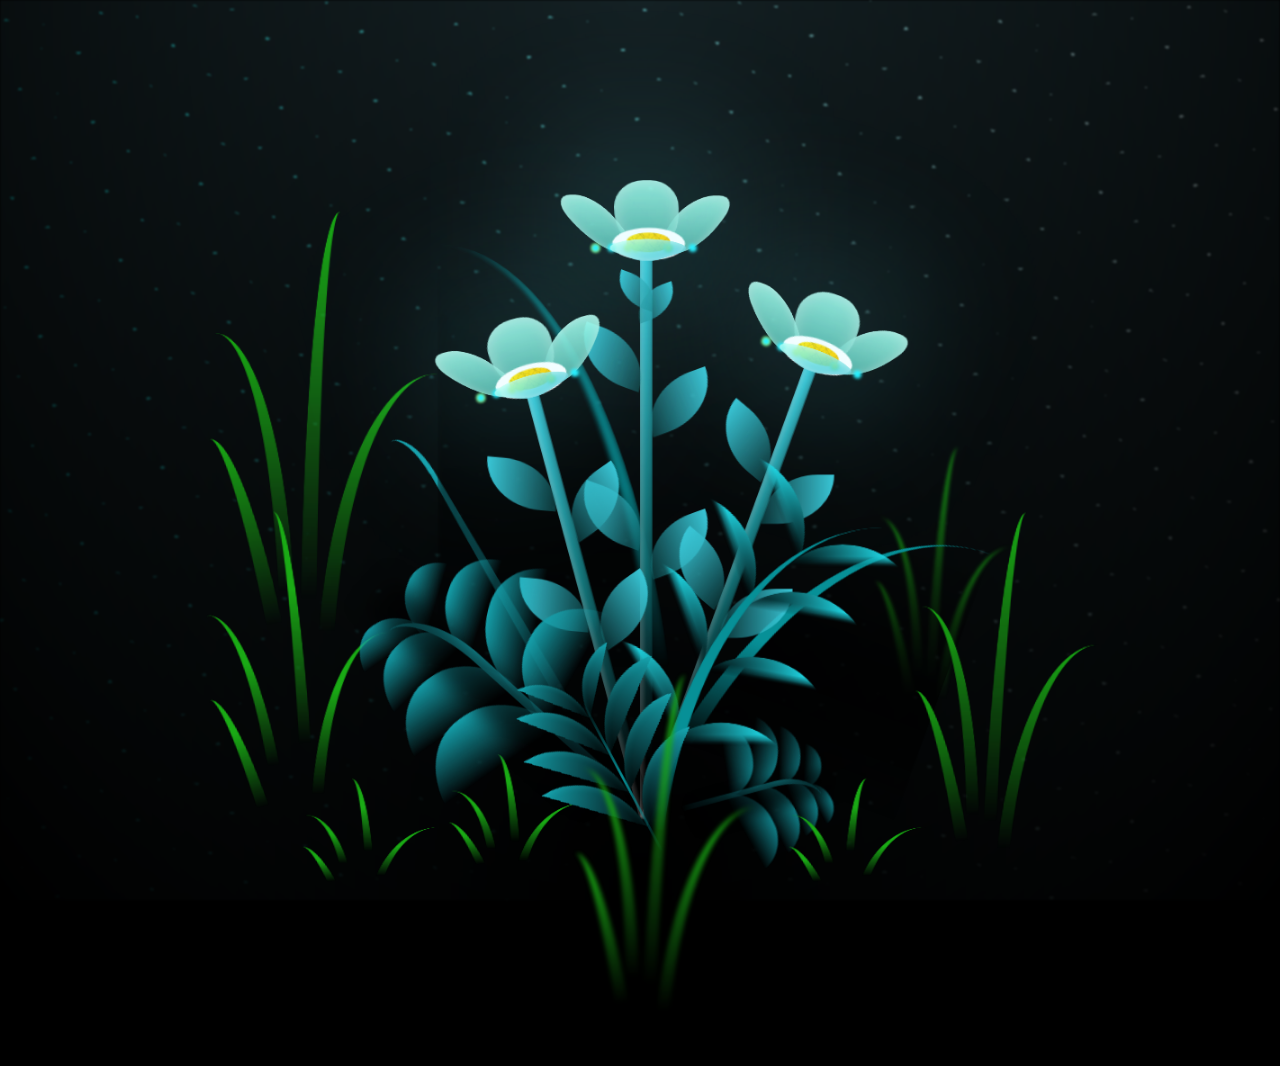
<file: flower.html>
<!DOCTYPE html>
<html lang="en">
  <head>
    <meta charset="UTF-8" />
    <meta http-equiv="X-UA-Compatible" content="IE=edge" />
    <meta name="viewport" content="width=device-width, initial-scale=1.0" />
    <link rel="stylesheet" href="css/main.css" />
    <link rel="icon" href="img/flowers.png" type="image/x-icon" />
    <title>Happy Birthday Blue!</title>
  </head>
  <body class="container">
    <!-- Pembuat code: https://codepen.io/mdusmanansari/pen/BamepLe -->
    <div class="night"></div>
    <div class="flowers">
      <div class="flower flower--1">
        <div class="flower__leafs flower__leafs--1">
          <div class="flower__leaf flower__leaf--1"></div>
          <div class="flower__leaf flower__leaf--2"></div>
          <div class="flower__leaf flower__leaf--3"></div>
          <div class="flower__leaf flower__leaf--4"></div>
          <div class="flower__white-circle"></div>

          <div class="flower__light flower__light--1"></div>
          <div class="flower__light flower__light--2"></div>
          <div class="flower__light flower__light--3"></div>
          <div class="flower__light flower__light--4"></div>
          <div class="flower__light flower__light--5"></div>
          <div class="flower__light flower__light--6"></div>
          <div class="flower__light flower__light--7"></div>
          <div class="flower__light flower__light--8"></div>
        </div>
        <div class="flower__line">
          <div class="flower__line__leaf flower__line__leaf--1"></div>
          <div class="flower__line__leaf flower__line__leaf--2"></div>
          <div class="flower__line__leaf flower__line__leaf--3"></div>
          <div class="flower__line__leaf flower__line__leaf--4"></div>
          <div class="flower__line__leaf flower__line__leaf--5"></div>
          <div class="flower__line__leaf flower__line__leaf--6"></div>
        </div>
      </div>

      <div class="flower flower--2">
        <div class="flower__leafs flower__leafs--2">
          <div class="flower__leaf flower__leaf--1"></div>
          <div class="flower__leaf flower__leaf--2"></div>
          <div class="flower__leaf flower__leaf--3"></div>
          <div class="flower__leaf flower__leaf--4"></div>
          <div class="flower__white-circle"></div>

          <div class="flower__light flower__light--1"></div>
          <div class="flower__light flower__light--2"></div>
          <div class="flower__light flower__light--3"></div>
          <div class="flower__light flower__light--4"></div>
          <div class="flower__light flower__light--5"></div>
          <div class="flower__light flower__light--6"></div>
          <div class="flower__light flower__light--7"></div>
          <div class="flower__light flower__light--8"></div>
        </div>
        <div class="flower__line">
          <div class="flower__line__leaf flower__line__leaf--1"></div>
          <div class="flower__line__leaf flower__line__leaf--2"></div>
          <div class="flower__line__leaf flower__line__leaf--3"></div>
          <div class="flower__line__leaf flower__line__leaf--4"></div>
        </div>
      </div>

      <div class="flower flower--3">
        <div class="flower__leafs flower__leafs--3">
          <div class="flower__leaf flower__leaf--1"></div>
          <div class="flower__leaf flower__leaf--2"></div>
          <div class="flower__leaf flower__leaf--3"></div>
          <div class="flower__leaf flower__leaf--4"></div>
          <div class="flower__white-circle"></div>

          <div class="flower__light flower__light--1"></div>
          <div class="flower__light flower__light--2"></div>
          <div class="flower__light flower__light--3"></div>
          <div class="flower__light flower__light--4"></div>
          <div class="flower__light flower__light--5"></div>
          <div class="flower__light flower__light--6"></div>
          <div class="flower__light flower__light--7"></div>
          <div class="flower__light flower__light--8"></div>
        </div>
        <div class="flower__line">
          <div class="flower__line__leaf flower__line__leaf--1"></div>
          <div class="flower__line__leaf flower__line__leaf--2"></div>
          <div class="flower__line__leaf flower__line__leaf--3"></div>
          <div class="flower__line__leaf flower__line__leaf--4"></div>
        </div>
      </div>

      <div class="grow-ans" style="--d: 1.2s">
        <div class="flower__g-long">
          <div class="flower__g-long__top"></div>
          <div class="flower__g-long__bottom"></div>
        </div>
      </div>

      <div class="growing-grass">
        <div class="flower__grass flower__grass--1">
          <div class="flower__grass--top"></div>
          <div class="flower__grass--bottom"></div>
          <div class="flower__grass__leaf flower__grass__leaf--1"></div>
          <div class="flower__grass__leaf flower__grass__leaf--2"></div>
          <div class="flower__grass__leaf flower__grass__leaf--3"></div>
          <div class="flower__grass__leaf flower__grass__leaf--4"></div>
          <div class="flower__grass__leaf flower__grass__leaf--5"></div>
          <div class="flower__grass__leaf flower__grass__leaf--6"></div>
          <div class="flower__grass__leaf flower__grass__leaf--7"></div>
          <div class="flower__grass__leaf flower__grass__leaf--8"></div>
          <div class="flower__grass__overlay"></div>
        </div>
      </div>

      <div class="growing-grass">
        <div class="flower__grass flower__grass--2">
          <div class="flower__grass--top"></div>
          <div class="flower__grass--bottom"></div>
          <div class="flower__grass__leaf flower__grass__leaf--1"></div>
          <div class="flower__grass__leaf flower__grass__leaf--2"></div>
          <div class="flower__grass__leaf flower__grass__leaf--3"></div>
          <div class="flower__grass__leaf flower__grass__leaf--4"></div>
          <div class="flower__grass__leaf flower__grass__leaf--5"></div>
          <div class="flower__grass__leaf flower__grass__leaf--6"></div>
          <div class="flower__grass__leaf flower__grass__leaf--7"></div>
          <div class="flower__grass__leaf flower__grass__leaf--8"></div>
          <div class="flower__grass__overlay"></div>
        </div>
      </div>

      <div class="grow-ans" style="--d: 2.4s">
        <div class="flower__g-right flower__g-right--1">
          <div class="leaf"></div>
        </div>
      </div>

      <div class="grow-ans" style="--d: 2.8s">
        <div class="flower__g-right flower__g-right--2">
          <div class="leaf"></div>
        </div>
      </div>

      <div class="grow-ans" style="--d: 2.8s">
        <div class="flower__g-front">
          <div
            class="flower__g-front__leaf-wrapper flower__g-front__leaf-wrapper--1"
          >
            <div class="flower__g-front__leaf"></div>
          </div>
          <div
            class="flower__g-front__leaf-wrapper flower__g-front__leaf-wrapper--2"
          >
            <div class="flower__g-front__leaf"></div>
          </div>
          <div
            class="flower__g-front__leaf-wrapper flower__g-front__leaf-wrapper--3"
          >
            <div class="flower__g-front__leaf"></div>
          </div>
          <div
            class="flower__g-front__leaf-wrapper flower__g-front__leaf-wrapper--4"
          >
            <div class="flower__g-front__leaf"></div>
          </div>
          <div
            class="flower__g-front__leaf-wrapper flower__g-front__leaf-wrapper--5"
          >
            <div class="flower__g-front__leaf"></div>
          </div>
          <div
            class="flower__g-front__leaf-wrapper flower__g-front__leaf-wrapper--6"
          >
            <div class="flower__g-front__leaf"></div>
          </div>
          <div
            class="flower__g-front__leaf-wrapper flower__g-front__leaf-wrapper--7"
          >
            <div class="flower__g-front__leaf"></div>
          </div>
          <div
            class="flower__g-front__leaf-wrapper flower__g-front__leaf-wrapper--8"
          >
            <div class="flower__g-front__leaf"></div>
          </div>
          <div class="flower__g-front__line"></div>
        </div>
      </div>

      <div class="grow-ans" style="--d: 3.2s">
        <div class="flower__g-fr">
          <div class="leaf"></div>
          <div class="flower__g-fr__leaf flower__g-fr__leaf--1"></div>
          <div class="flower__g-fr__leaf flower__g-fr__leaf--2"></div>
          <div class="flower__g-fr__leaf flower__g-fr__leaf--3"></div>
          <div class="flower__g-fr__leaf flower__g-fr__leaf--4"></div>
          <div class="flower__g-fr__leaf flower__g-fr__leaf--5"></div>
          <div class="flower__g-fr__leaf flower__g-fr__leaf--6"></div>
          <div class="flower__g-fr__leaf flower__g-fr__leaf--7"></div>
          <div class="flower__g-fr__leaf flower__g-fr__leaf--8"></div>
        </div>
      </div>

      <div class="long-g long-g--0">
        <div class="grow-ans" style="--d: 3s">
          <div class="leaf leaf--0"></div>
        </div>
        <div class="grow-ans" style="--d: 2.2s">
          <div class="leaf leaf--1"></div>
        </div>
        <div class="grow-ans" style="--d: 3.4s">
          <div class="leaf leaf--2"></div>
        </div>
        <div class="grow-ans" style="--d: 3.6s">
          <div class="leaf leaf--3"></div>
        </div>
      </div>

      <div class="long-g long-g--1">
        <div class="grow-ans" style="--d: 3.6s">
          <div class="leaf leaf--0"></div>
        </div>
        <div class="grow-ans" style="--d: 3.8s">
          <div class="leaf leaf--1"></div>
        </div>
        <div class="grow-ans" style="--d: 4s">
          <div class="leaf leaf--2"></div>
        </div>
        <div class="grow-ans" style="--d: 4.2s">
          <div class="leaf leaf--3"></div>
        </div>
      </div>

      <div class="long-g long-g--2">
        <div class="grow-ans" style="--d: 4s">
          <div class="leaf leaf--0"></div>
        </div>
        <div class="grow-ans" style="--d: 4.2s">
          <div class="leaf leaf--1"></div>
        </div>
        <div class="grow-ans" style="--d: 4.4s">
          <div class="leaf leaf--2"></div>
        </div>
        <div class="grow-ans" style="--d: 4.6s">
          <div class="leaf leaf--3"></div>
        </div>
      </div>

      <div class="long-g long-g--3">
        <div class="grow-ans" style="--d: 4s">
          <div class="leaf leaf--0"></div>
        </div>
        <div class="grow-ans" style="--d: 4.2s">
          <div class="leaf leaf--1"></div>
        </div>
        <div class="grow-ans" style="--d: 3s">
          <div class="leaf leaf--2"></div>
        </div>
        <div class="grow-ans" style="--d: 3.6s">
          <div class="leaf leaf--3"></div>
        </div>
      </div>

      <div class="long-g long-g--4">
        <div class="grow-ans" style="--d: 4s">
          <div class="leaf leaf--0"></div>
        </div>
        <div class="grow-ans" style="--d: 4.2s">
          <div class="leaf leaf--1"></div>
        </div>
        <div class="grow-ans" style="--d: 3s">
          <div class="leaf leaf--2"></div>
        </div>
        <div class="grow-ans" style="--d: 3.6s">
          <div class="leaf leaf--3"></div>
        </div>
      </div>

      <div class="long-g long-g--5">
        <div class="grow-ans" style="--d: 4s">
          <div class="leaf leaf--0"></div>
        </div>
        <div class="grow-ans" style="--d: 4.2s">
          <div class="leaf leaf--1"></div>
        </div>
        <div class="grow-ans" style="--d: 3s">
          <div class="leaf leaf--2"></div>
        </div>
        <div class="grow-ans" style="--d: 3.6s">
          <div class="leaf leaf--3"></div>
        </div>
      </div>

      <div class="long-g long-g--6">
        <div class="grow-ans" style="--d: 4.2s">
          <div class="leaf leaf--0"></div>
        </div>
        <div class="grow-ans" style="--d: 4.4s">
          <div class="leaf leaf--1"></div>
        </div>
        <div class="grow-ans" style="--d: 4.6s">
          <div class="leaf leaf--2"></div>
        </div>
        <div class="grow-ans" style="--d: 4.8s">
          <div class="leaf leaf--3"></div>
        </div>
      </div>

      <div class="long-g long-g--7">
        <div class="grow-ans" style="--d: 3s">
          <div class="leaf leaf--0"></div>
        </div>
        <div class="grow-ans" style="--d: 3.2s">
          <div class="leaf leaf--1"></div>
        </div>
        <div class="grow-ans" style="--d: 3.5s">
          <div class="leaf leaf--2"></div>
        </div>
        <div class="grow-ans" style="--d: 3.6s">
          <div class="leaf leaf--3"></div>
        </div>
      </div>
    </div>
    <script src="main.js"></script>
  </body>
</html>
</file>
<file: css/main.css>
*,
*::after,
*::before {
  padding: 0;
  margin: 0;
  box-sizing: border-box;
}

:root {
  --dark-color: #000;
}

body {
  display: flex;
  align-items: flex-end;
  justify-content: center;
  min-height: 100vh;
  background-color: var(--dark-color);
  overflow: hidden;
  perspective: 1000px;
}

.night {
  position: fixed;
  left: 50%;
  top: 0;
  transform: translateX(-50%);
  width: 100%;
  height: 100%;
  filter: blur(0.1vmin);
  background-image: radial-gradient(
      ellipse at top,
      transparent 0%,
      var(--dark-color)
    ),
    radial-gradient(
      ellipse at bottom,
      var(--dark-color),
      rgba(145, 233, 255, 0.2)
    ),
    repeating-linear-gradient(
      220deg,
      rgb(0, 0, 0) 0px,
      rgb(0, 0, 0) 19px,
      transparent 19px,
      transparent 22px
    ),
    repeating-linear-gradient(
      189deg,
      rgb(0, 0, 0) 0px,
      rgb(0, 0, 0) 19px,
      transparent 19px,
      transparent 22px
    ),
    repeating-linear-gradient(
      148deg,
      rgb(0, 0, 0) 0px,
      rgb(0, 0, 0) 19px,
      transparent 19px,
      transparent 22px
    ),
    linear-gradient(90deg, rgb(0, 255, 250), rgb(240, 240, 240));
}

.flowers {
  position: relative;
  transform: scale(0.9);
}

.flower {
  position: absolute;
  bottom: 10vmin;
  transform-origin: bottom center;
  z-index: 10;
  --fl-speed: 0.8s;
}
.flower--1 {
  -webkit-animation: moving-flower-1 4s linear infinite;
  animation: moving-flower-1 4s linear infinite;
}
.flower--1 .flower__line {
  height: 70vmin;
  -webkit-animation-delay: 0.3s;
  animation-delay: 0.3s;
}
.flower--1 .flower__line__leaf--1 {
  -webkit-animation: blooming-leaf-right var(--fl-speed) 1.6s backwards;
  animation: blooming-leaf-right var(--fl-speed) 1.6s backwards;
}
.flower--1 .flower__line__leaf--2 {
  -webkit-animation: blooming-leaf-right var(--fl-speed) 1.4s backwards;
  animation: blooming-leaf-right var(--fl-speed) 1.4s backwards;
}
.flower--1 .flower__line__leaf--3 {
  -webkit-animation: blooming-leaf-left var(--fl-speed) 1.2s backwards;
  animation: blooming-leaf-left var(--fl-speed) 1.2s backwards;
}
.flower--1 .flower__line__leaf--4 {
  -webkit-animation: blooming-leaf-left var(--fl-speed) 1s backwards;
  animation: blooming-leaf-left var(--fl-speed) 1s backwards;
}
.flower--1 .flower__line__leaf--5 {
  -webkit-animation: blooming-leaf-right var(--fl-speed) 1.8s backwards;
  animation: blooming-leaf-right var(--fl-speed) 1.8s backwards;
}
.flower--1 .flower__line__leaf--6 {
  -webkit-animation: blooming-leaf-left var(--fl-speed) 2s backwards;
  animation: blooming-leaf-left var(--fl-speed) 2s backwards;
}
.flower--2 {
  left: 50%;
  transform: rotate(20deg);
  -webkit-animation: moving-flower-2 4s linear infinite;
  animation: moving-flower-2 4s linear infinite;
}
.flower--2 .flower__line {
  height: 60vmin;
  -webkit-animation-delay: 0.6s;
  animation-delay: 0.6s;
}
.flower--2 .flower__line__leaf--1 {
  -webkit-animation: blooming-leaf-right var(--fl-speed) 1.9s backwards;
  animation: blooming-leaf-right var(--fl-speed) 1.9s backwards;
}
.flower--2 .flower__line__leaf--2 {
  -webkit-animation: blooming-leaf-right var(--fl-speed) 1.7s backwards;
  animation: blooming-leaf-right var(--fl-speed) 1.7s backwards;
}
.flower--2 .flower__line__leaf--3 {
  -webkit-animation: blooming-leaf-left var(--fl-speed) 1.5s backwards;
  animation: blooming-leaf-left var(--fl-speed) 1.5s backwards;
}
.flower--2 .flower__line__leaf--4 {
  -webkit-animation: blooming-leaf-left var(--fl-speed) 1.3s backwards;
  animation: blooming-leaf-left var(--fl-speed) 1.3s backwards;
}
.flower--3 {
  left: 50%;
  transform: rotate(-15deg);
  -webkit-animation: moving-flower-3 4s linear infinite;
  animation: moving-flower-3 4s linear infinite;
}
.flower--3 .flower__line {
  -webkit-animation-delay: 0.9s;
  animation-delay: 0.9s;
}
.flower--3 .flower__line__leaf--1 {
  -webkit-animation: blooming-leaf-right var(--fl-speed) 2.5s backwards;
  animation: blooming-leaf-right var(--fl-speed) 2.5s backwards;
}
.flower--3 .flower__line__leaf--2 {
  -webkit-animation: blooming-leaf-right var(--fl-speed) 2.3s backwards;
  animation: blooming-leaf-right var(--fl-speed) 2.3s backwards;
}
.flower--3 .flower__line__leaf--3 {
  -webkit-animation: blooming-leaf-left var(--fl-speed) 2.1s backwards;
  animation: blooming-leaf-left var(--fl-speed) 2.1s backwards;
}
.flower--3 .flower__line__leaf--4 {
  -webkit-animation: blooming-leaf-left var(--fl-speed) 1.9s backwards;
  animation: blooming-leaf-left var(--fl-speed) 1.9s backwards;
}
.flower__leafs {
  position: relative;
  -webkit-animation: blooming-flower 2s backwards;
  animation: blooming-flower 2s backwards;
}
.flower__leafs--1 {
  -webkit-animation-delay: 1.1s;
  animation-delay: 1.1s;
}
.flower__leafs--2 {
  -webkit-animation-delay: 1.4s;
  animation-delay: 1.4s;
}
.flower__leafs--3 {
  -webkit-animation-delay: 1.7s;
  animation-delay: 1.7s;
}
.flower__leafs::after {
  content: "";
  position: absolute;
  left: 0;
  top: 0;
  transform: translate(-50%, -100%);
  width: 8vmin;
  height: 8vmin;
  background-color: #6bf0ff;
  filter: blur(10vmin);
}
.flower__leaf {
  position: absolute;
  bottom: 0;
  left: 50%;
  width: 8vmin;
  height: 11vmin;
  border-radius: 51% 49% 47% 53%/44% 45% 55% 69%;
  background-color: #a7ffee;
  background-image: linear-gradient(to top, #54b8aa, #a7ffee);
  transform-origin: bottom center;
  opacity: 0.9;
  box-shadow: inset 0 0 2vmin rgba(255, 255, 255, 0.5);
}
.flower__leaf--1 {
  transform: translate(-10%, 1%) rotateY(40deg) rotateX(-50deg);
}
.flower__leaf--2 {
  transform: translate(-50%, -4%) rotateX(40deg);
}
.flower__leaf--3 {
  transform: translate(-90%, 0%) rotateY(45deg) rotateX(50deg);
}
.flower__leaf--4 {
  width: 8vmin;
  height: 8vmin;
  transform-origin: bottom left;
  border-radius: 4vmin 10vmin 4vmin 4vmin;
  transform: translate(0%, 18%) rotateX(70deg) rotate(-43deg);
  background-image: linear-gradient(to top, #39c6d6, #a7ffee);
  z-index: 1;
  opacity: 0.8;
}
.flower__white-circle {
  position: absolute;
  left: -3.5vmin;
  top: -3vmin;
  width: 9vmin;
  height: 4vmin;
  border-radius: 50%;
  background-color: #fff;
}
.flower__white-circle::after {
  content: "";
  position: absolute;
  left: 50%;
  top: 45%;
  transform: translate(-50%, -50%);
  width: 60%;
  height: 60%;
  border-radius: inherit;
  background-image: repeating-linear-gradient(
      135deg,
      rgba(0, 0, 0, 0.03) 0px,
      rgba(0, 0, 0, 0.03) 1px,
      transparent 1px,
      transparent 12px
    ),
    repeating-linear-gradient(
      45deg,
      rgba(0, 0, 0, 0.03) 0px,
      rgba(0, 0, 0, 0.03) 1px,
      transparent 1px,
      transparent 12px
    ),
    repeating-linear-gradient(
      67.5deg,
      rgba(0, 0, 0, 0.03) 0px,
      rgba(0, 0, 0, 0.03) 1px,
      transparent 1px,
      transparent 12px
    ),
    repeating-linear-gradient(
      135deg,
      rgba(0, 0, 0, 0.03) 0px,
      rgba(0, 0, 0, 0.03) 1px,
      transparent 1px,
      transparent 12px
    ),
    repeating-linear-gradient(
      45deg,
      rgba(0, 0, 0, 0.03) 0px,
      rgba(0, 0, 0, 0.03) 1px,
      transparent 1px,
      transparent 12px
    ),
    repeating-linear-gradient(
      112.5deg,
      rgba(0, 0, 0, 0.03) 0px,
      rgba(0, 0, 0, 0.03) 1px,
      transparent 1px,
      transparent 12px
    ),
    repeating-linear-gradient(
      112.5deg,
      rgba(0, 0, 0, 0.03) 0px,
      rgba(0, 0, 0, 0.03) 1px,
      transparent 1px,
      transparent 12px
    ),
    repeating-linear-gradient(
      45deg,
      rgba(0, 0, 0, 0.03) 0px,
      rgba(0, 0, 0, 0.03) 1px,
      transparent 1px,
      transparent 12px
    ),
    repeating-linear-gradient(
      22.5deg,
      rgba(0, 0, 0, 0.03) 0px,
      rgba(0, 0, 0, 0.03) 1px,
      transparent 1px,
      transparent 12px
    ),
    repeating-linear-gradient(
      45deg,
      rgba(0, 0, 0, 0.03) 0px,
      rgba(0, 0, 0, 0.03) 1px,
      transparent 1px,
      transparent 12px
    ),
    repeating-linear-gradient(
      22.5deg,
      rgba(0, 0, 0, 0.03) 0px,
      rgba(0, 0, 0, 0.03) 1px,
      transparent 1px,
      transparent 12px
    ),
    repeating-linear-gradient(
      135deg,
      rgba(0, 0, 0, 0.03) 0px,
      rgba(0, 0, 0, 0.03) 1px,
      transparent 1px,
      transparent 12px
    ),
    repeating-linear-gradient(
      157.5deg,
      rgba(0, 0, 0, 0.03) 0px,
      rgba(0, 0, 0, 0.03) 1px,
      transparent 1px,
      transparent 12px
    ),
    repeating-linear-gradient(
      67.5deg,
      rgba(0, 0, 0, 0.03) 0px,
      rgba(0, 0, 0, 0.03) 1px,
      transparent 1px,
      transparent 12px
    ),
    repeating-linear-gradient(
      67.5deg,
      rgba(0, 0, 0, 0.03) 0px,
      rgba(0, 0, 0, 0.03) 1px,
      transparent 1px,
      transparent 12px
    ),
    linear-gradient(90deg, rgb(255, 235, 18), rgb(255, 206, 0));
}
.flower__line {
  height: 55vmin;
  width: 1.5vmin;
  background-image: linear-gradient(
      to left,
      rgba(0, 0, 0, 0.2),
      transparent,
      rgba(255, 255, 255, 0.2)
    ),
    linear-gradient(to top, transparent 10%, #14757a, #39c6d6);
  box-shadow: inset 0 0 2px rgba(0, 0, 0, 0.5);
  -webkit-animation: grow-flower-tree 4s backwards;
  animation: grow-flower-tree 4s backwards;
}
.flower__line__leaf {
  --w: 7vmin;
  --h: calc(var(--w) + 2vmin);
  position: absolute;
  top: 20%;
  left: 90%;
  width: var(--w);
  height: var(--h);
  border-top-right-radius: var(--h);
  border-bottom-left-radius: var(--h);
  background-image: linear-gradient(to top, rgba(20, 117, 122, 0.4), #39c6d6);
}
.flower__line__leaf--1 {
  transform: rotate(70deg) rotateY(30deg);
}
.flower__line__leaf--2 {
  top: 45%;
  transform: rotate(70deg) rotateY(30deg);
}
.flower__line__leaf--3,
.flower__line__leaf--4,
.flower__line__leaf--6 {
  border-top-right-radius: 0;
  border-bottom-left-radius: 0;
  border-top-left-radius: var(--h);
  border-bottom-right-radius: var(--h);
  left: -460%;
  top: 12%;
  transform: rotate(-70deg) rotateY(30deg);
}
.flower__line__leaf--4 {
  top: 40%;
}
.flower__line__leaf--5 {
  top: 0;
  transform-origin: left;
  transform: rotate(70deg) rotateY(30deg) scale(0.6);
}
.flower__line__leaf--6 {
  top: -2%;
  left: -450%;
  transform-origin: right;
  transform: rotate(-70deg) rotateY(30deg) scale(0.6);
}
.flower__light {
  position: absolute;
  bottom: 0vmin;
  width: 1vmin;
  height: 1vmin;
  background-color: rgb(255, 251, 0);
  border-radius: 50%;
  filter: blur(0.2vmin);
  -webkit-animation: light-ans 4s linear infinite backwards;
  animation: light-ans 4s linear infinite backwards;
}
.flower__light:nth-child(odd) {
  background-color: #23f0ff;
}
.flower__light--1 {
  left: -2vmin;
  -webkit-animation-delay: 1s;
  animation-delay: 1s;
}
.flower__light--2 {
  left: 3vmin;
  -webkit-animation-delay: 0.5s;
  animation-delay: 0.5s;
}
.flower__light--3 {
  left: -6vmin;
  -webkit-animation-delay: 0.3s;
  animation-delay: 0.3s;
}
.flower__light--4 {
  left: 6vmin;
  -webkit-animation-delay: 0.9s;
  animation-delay: 0.9s;
}
.flower__light--5 {
  left: -1vmin;
  -webkit-animation-delay: 1.5s;
  animation-delay: 1.5s;
}
.flower__light--6 {
  left: -4vmin;
  -webkit-animation-delay: 3s;
  animation-delay: 3s;
}
.flower__light--7 {
  left: 3vmin;
  -webkit-animation-delay: 2s;
  animation-delay: 2s;
}
.flower__light--8 {
  left: -6vmin;
  -webkit-animation-delay: 3.5s;
  animation-delay: 3.5s;
}
.flower__grass {
  --c: #159faa;
  --line-w: 1.5vmin;
  position: absolute;
  bottom: 12vmin;
  left: -7vmin;
  display: flex;
  flex-direction: column;
  align-items: flex-end;
  z-index: 20;
  transform-origin: bottom center;
  transform: rotate(-48deg) rotateY(40deg);
}
.flower__grass--1 {
  -webkit-animation: moving-grass 2s linear infinite;
  animation: moving-grass 2s linear infinite;
}
.flower__grass--2 {
  left: 2vmin;
  bottom: 10vmin;
  transform: scale(0.5) rotate(75deg) rotateX(10deg) rotateY(-200deg);
  opacity: 0.8;
  z-index: 0;
  -webkit-animation: moving-grass--2 1.5s linear infinite;
  animation: moving-grass--2 1.5s linear infinite;
}
.flower__grass--top {
  width: 7vmin;
  height: 10vmin;
  border-top-right-radius: 100%;
  border-right: var(--line-w) solid var(--c);
  transform-origin: bottom center;
  transform: rotate(-2deg);
}
.flower__grass--bottom {
  margin-top: -2px;
  width: var(--line-w);
  height: 25vmin;
  background-image: linear-gradient(to top, transparent, var(--c));
}
.flower__grass__leaf {
  --size: 10vmin;
  position: absolute;
  width: calc(var(--size) * 2.1);
  height: var(--size);
  border-top-left-radius: var(--size);
  border-top-right-radius: var(--size);
  background-image: linear-gradient(
    to top,
    transparent,
    transparent 30%,
    var(--c)
  );
  z-index: 100;
}
.flower__grass__leaf--1 {
  top: -6%;
  left: 30%;
  --size: 6vmin;
  transform: rotate(-20deg);
  -webkit-animation: growing-grass-ans--1 2s 2.6s backwards;
  animation: growing-grass-ans--1 2s 2.6s backwards;
}
@-webkit-keyframes growing-grass-ans--1 {
  0% {
    transform-origin: bottom left;
    transform: rotate(-20deg) scale(0);
  }
}
@keyframes growing-grass-ans--1 {
  0% {
    transform-origin: bottom left;
    transform: rotate(-20deg) scale(0);
  }
}
.flower__grass__leaf--2 {
  top: -5%;
  left: -110%;
  --size: 6vmin;
  transform: rotate(10deg);
  -webkit-animation: growing-grass-ans--2 2s 2.4s linear backwards;
  animation: growing-grass-ans--2 2s 2.4s linear backwards;
}
@-webkit-keyframes growing-grass-ans--2 {
  0% {
    transform-origin: bottom right;
    transform: rotate(10deg) scale(0);
  }
}
@keyframes growing-grass-ans--2 {
  0% {
    transform-origin: bottom right;
    transform: rotate(10deg) scale(0);
  }
}
.flower__grass__leaf--3 {
  top: 5%;
  left: 60%;
  --size: 8vmin;
  transform: rotate(-18deg) rotateX(-20deg);
  -webkit-animation: growing-grass-ans--3 2s 2.2s linear backwards;
  animation: growing-grass-ans--3 2s 2.2s linear backwards;
}
@-webkit-keyframes growing-grass-ans--3 {
  0% {
    transform-origin: bottom left;
    transform: rotate(-18deg) rotateX(-20deg) scale(0);
  }
}
@keyframes growing-grass-ans--3 {
  0% {
    transform-origin: bottom left;
    transform: rotate(-18deg) rotateX(-20deg) scale(0);
  }
}
.flower__grass__leaf--4 {
  top: 6%;
  left: -135%;
  --size: 8vmin;
  transform: rotate(2deg);
  -webkit-animation: growing-grass-ans--4 2s 2s linear backwards;
  animation: growing-grass-ans--4 2s 2s linear backwards;
}
@-webkit-keyframes growing-grass-ans--4 {
  0% {
    transform-origin: bottom right;
    transform: rotate(2deg) scale(0);
  }
}
@keyframes growing-grass-ans--4 {
  0% {
    transform-origin: bottom right;
    transform: rotate(2deg) scale(0);
  }
}
.flower__grass__leaf--5 {
  top: 20%;
  left: 60%;
  --size: 10vmin;
  transform: rotate(-24deg) rotateX(-20deg);
  -webkit-animation: growing-grass-ans--5 2s 1.8s linear backwards;
  animation: growing-grass-ans--5 2s 1.8s linear backwards;
}
@-webkit-keyframes growing-grass-ans--5 {
  0% {
    transform-origin: bottom left;
    transform: rotate(-24deg) rotateX(-20deg) scale(0);
  }
}
@keyframes growing-grass-ans--5 {
  0% {
    transform-origin: bottom left;
    transform: rotate(-24deg) rotateX(-20deg) scale(0);
  }
}
.flower__grass__leaf--6 {
  top: 22%;
  left: -180%;
  --size: 10vmin;
  transform: rotate(10deg);
  -webkit-animation: growing-grass-ans--6 2s 1.6s linear backwards;
  animation: growing-grass-ans--6 2s 1.6s linear backwards;
}
@-webkit-keyframes growing-grass-ans--6 {
  0% {
    transform-origin: bottom right;
    transform: rotate(10deg) scale(0);
  }
}
@keyframes growing-grass-ans--6 {
  0% {
    transform-origin: bottom right;
    transform: rotate(10deg) scale(0);
  }
}
.flower__grass__leaf--7 {
  top: 39%;
  left: 70%;
  --size: 10vmin;
  transform: rotate(-10deg);
  -webkit-animation: growing-grass-ans--7 2s 1.4s linear backwards;
  animation: growing-grass-ans--7 2s 1.4s linear backwards;
}
@-webkit-keyframes growing-grass-ans--7 {
  0% {
    transform-origin: bottom left;
    transform: rotate(-10deg) scale(0);
  }
}
@keyframes growing-grass-ans--7 {
  0% {
    transform-origin: bottom left;
    transform: rotate(-10deg) scale(0);
  }
}
.flower__grass__leaf--8 {
  top: 40%;
  left: -215%;
  --size: 11vmin;
  transform: rotate(10deg);
  -webkit-animation: growing-grass-ans--8 2s 1.2s linear backwards;
  animation: growing-grass-ans--8 2s 1.2s linear backwards;
}
@-webkit-keyframes growing-grass-ans--8 {
  0% {
    transform-origin: bottom right;
    transform: rotate(10deg) scale(0);
  }
}
@keyframes growing-grass-ans--8 {
  0% {
    transform-origin: bottom right;
    transform: rotate(10deg) scale(0);
  }
}
.flower__grass__overlay {
  position: absolute;
  top: -10%;
  right: 0%;
  width: 100%;
  height: 100%;
  background-color: rgba(0, 0, 0, 0.6);
  filter: blur(1.5vmin);
  z-index: 100;
}
.flower__g-long {
  --w: 2vmin;
  --h: 6vmin;
  --c: #159faa;
  position: absolute;
  bottom: 10vmin;
  left: -3vmin;
  transform-origin: bottom center;
  transform: rotate(-30deg) rotateY(-20deg);
  display: flex;
  flex-direction: column;
  align-items: flex-end;
  -webkit-animation: flower-g-long-ans 3s linear infinite;
  animation: flower-g-long-ans 3s linear infinite;
}
@-webkit-keyframes flower-g-long-ans {
  0%,
  100% {
    transform: rotate(-30deg) rotateY(-20deg);
  }
  50% {
    transform: rotate(-32deg) rotateY(-20deg);
  }
}
@keyframes flower-g-long-ans {
  0%,
  100% {
    transform: rotate(-30deg) rotateY(-20deg);
  }
  50% {
    transform: rotate(-32deg) rotateY(-20deg);
  }
}
.flower__g-long__top {
  top: calc(var(--h) * -1);
  width: calc(var(--w) + 1vmin);
  height: var(--h);
  border-top-right-radius: 100%;
  border-right: 0.7vmin solid var(--c);
  transform: translate(-0.7vmin, 1vmin);
}
.flower__g-long__bottom {
  width: var(--w);
  height: 50vmin;
  transform-origin: bottom center;
  background-image: linear-gradient(to top, transparent 30%, var(--c));
  box-shadow: inset 0 0 2px rgba(0, 0, 0, 0.5);
  -webkit-clip-path: polygon(35% 0, 65% 1%, 100% 100%, 0% 100%);
  clip-path: polygon(35% 0, 65% 1%, 100% 100%, 0% 100%);
}
.flower__g-right {
  position: absolute;
  bottom: 6vmin;
  left: -2vmin;
  transform-origin: bottom left;
  transform: rotate(20deg);
}
.flower__g-right .leaf {
  width: 30vmin;
  height: 50vmin;
  border-top-left-radius: 100%;
  border-left: 2vmin solid #079097;
  background-image: linear-gradient(
    to bottom,
    transparent,
    var(--dark-color) 60%
  );
  -webkit-mask-image: linear-gradient(to top, transparent 30%, #079097 60%);
}
.flower__g-right--1 {
  -webkit-animation: flower-g-right-ans 2.5s linear infinite;
  animation: flower-g-right-ans 2.5s linear infinite;
}
.flower__g-right--2 {
  left: 5vmin;
  transform: rotateY(-180deg);
  -webkit-animation: flower-g-right-ans--2 3s linear infinite;
  animation: flower-g-right-ans--2 3s linear infinite;
}
.flower__g-right--2 .leaf {
  height: 75vmin;
  filter: blur(0.3vmin);
  opacity: 0.8;
}
@-webkit-keyframes flower-g-right-ans {
  0%,
  100% {
    transform: rotate(20deg);
  }
  50% {
    transform: rotate(24deg) rotateX(-20deg);
  }
}
@keyframes flower-g-right-ans {
  0%,
  100% {
    transform: rotate(20deg);
  }
  50% {
    transform: rotate(24deg) rotateX(-20deg);
  }
}
@-webkit-keyframes flower-g-right-ans--2 {
  0%,
  100% {
    transform: rotateY(-180deg) rotate(0deg) rotateX(-20deg);
  }
  50% {
    transform: rotateY(-180deg) rotate(6deg) rotateX(-20deg);
  }
}
@keyframes flower-g-right-ans--2 {
  0%,
  100% {
    transform: rotateY(-180deg) rotate(0deg) rotateX(-20deg);
  }
  50% {
    transform: rotateY(-180deg) rotate(6deg) rotateX(-20deg);
  }
}
.flower__g-front {
  position: absolute;
  bottom: 6vmin;
  left: 2.5vmin;
  z-index: 100;
  transform-origin: bottom center;
  transform: rotate(-28deg) rotateY(30deg) scale(1.04);
  -webkit-animation: flower__g-front-ans 2s linear infinite;
  animation: flower__g-front-ans 2s linear infinite;
}
@-webkit-keyframes flower__g-front-ans {
  0%,
  100% {
    transform: rotate(-28deg) rotateY(30deg) scale(1.04);
  }
  50% {
    transform: rotate(-35deg) rotateY(40deg) scale(1.04);
  }
}
@keyframes flower__g-front-ans {
  0%,
  100% {
    transform: rotate(-28deg) rotateY(30deg) scale(1.04);
  }
  50% {
    transform: rotate(-35deg) rotateY(40deg) scale(1.04);
  }
}
.flower__g-front__line {
  width: 0.3vmin;
  height: 20vmin;
  background-image: linear-gradient(
    to top,
    transparent,
    #079097,
    transparent 100%
  );
  position: relative;
}
.flower__g-front__leaf-wrapper {
  position: absolute;
  top: 0;
  left: 0;
  transform-origin: bottom left;
  transform: rotate(10deg);
}
.flower__g-front__leaf-wrapper:nth-child(even) {
  left: 0vmin;
  transform: rotateY(-180deg) rotate(5deg);
  -webkit-animation: flower__g-front__leaf-left-ans 1s ease-in backwards;
  animation: flower__g-front__leaf-left-ans 1s ease-in backwards;
}
.flower__g-front__leaf-wrapper:nth-child(odd) {
  -webkit-animation: flower__g-front__leaf-ans 1s ease-in backwards;
  animation: flower__g-front__leaf-ans 1s ease-in backwards;
}
.flower__g-front__leaf-wrapper--1 {
  top: -8vmin;
  transform: scale(0.7);
  -webkit-animation: flower__g-front__leaf-ans 1s 5.5s ease-in backwards !important;
  animation: flower__g-front__leaf-ans 1s 5.5s ease-in backwards !important;
}
.flower__g-front__leaf-wrapper--2 {
  top: -8vmin;
  transform: rotateY(-180deg) scale(0.7) !important;
  -webkit-animation: flower__g-front__leaf-left-ans-2 1s 4.6s ease-in backwards !important;
  animation: flower__g-front__leaf-left-ans-2 1s 4.6s ease-in backwards !important;
}
.flower__g-front__leaf-wrapper--3 {
  top: -3vmin;
  -webkit-animation: flower__g-front__leaf-ans 1s 4.6s ease-in backwards;
  animation: flower__g-front__leaf-ans 1s 4.6s ease-in backwards;
}
.flower__g-front__leaf-wrapper--4 {
  top: -3vmin;
  transform: rotateY(-180deg) scale(0.9) !important;
  -webkit-animation: flower__g-front__leaf-left-ans-2 1s 4.6s ease-in backwards !important;
  animation: flower__g-front__leaf-left-ans-2 1s 4.6s ease-in backwards !important;
}
@-webkit-keyframes flower__g-front__leaf-left-ans-2 {
  0% {
    transform: rotateY(-180deg) scale(0);
  }
}
@keyframes flower__g-front__leaf-left-ans-2 {
  0% {
    transform: rotateY(-180deg) scale(0);
  }
}
.flower__g-front__leaf-wrapper--5,
.flower__g-front__leaf-wrapper--6 {
  top: 2vmin;
}
.flower__g-front__leaf-wrapper--7,
.flower__g-front__leaf-wrapper--8 {
  top: 6.5vmin;
}
.flower__g-front__leaf-wrapper--2 {
  -webkit-animation-delay: 5.2s !important;
  animation-delay: 5.2s !important;
}
.flower__g-front__leaf-wrapper--3 {
  -webkit-animation-delay: 4.9s !important;
  animation-delay: 4.9s !important;
}
.flower__g-front__leaf-wrapper--5 {
  -webkit-animation-delay: 4.3s !important;
  animation-delay: 4.3s !important;
}
.flower__g-front__leaf-wrapper--6 {
  -webkit-animation-delay: 4.1s !important;
  animation-delay: 4.1s !important;
}
.flower__g-front__leaf-wrapper--7 {
  -webkit-animation-delay: 3.8s !important;
  animation-delay: 3.8s !important;
}
.flower__g-front__leaf-wrapper--8 {
  -webkit-animation-delay: 3.5s !important;
  animation-delay: 3.5s !important;
}
@-webkit-keyframes flower__g-front__leaf-ans {
  0% {
    transform: rotate(10deg) scale(0);
  }
}
@keyframes flower__g-front__leaf-ans {
  0% {
    transform: rotate(10deg) scale(0);
  }
}
@-webkit-keyframes flower__g-front__leaf-left-ans {
  0% {
    transform: rotateY(-180deg) rotate(5deg) scale(0);
  }
}
@keyframes flower__g-front__leaf-left-ans {
  0% {
    transform: rotateY(-180deg) rotate(5deg) scale(0);
  }
}
.flower__g-front__leaf {
  width: 10vmin;
  height: 10vmin;
  border-radius: 100% 0% 0% 100%/100% 100% 0% 0%;
  box-shadow: inset 0 2px 1vmin hsla(184deg, 97%, 58%, 0.2);
  background-image: linear-gradient(
      to bottom left,
      transparent,
      var(--dark-color)
    ),
    linear-gradient(to bottom right, #159faa 50%, transparent 50%, transparent);
  -webkit-mask-image: linear-gradient(
    to bottom right,
    #159faa 50%,
    transparent 50%,
    transparent
  );
  mask-image: linear-gradient(
    to bottom right,
    #159faa 50%,
    transparent 50%,
    transparent
  );
}
.flower__g-fr {
  position: absolute;
  bottom: -4vmin;
  left: vmin;
  transform-origin: bottom left;
  z-index: 10;
  -webkit-animation: flower__g-fr-ans 2s linear infinite;
  animation: flower__g-fr-ans 2s linear infinite;
}
@-webkit-keyframes flower__g-fr-ans {
  0%,
  100% {
    transform: rotate(2deg);
  }
  50% {
    transform: rotate(4deg);
  }
}
@keyframes flower__g-fr-ans {
  0%,
  100% {
    transform: rotate(2deg);
  }
  50% {
    transform: rotate(4deg);
  }
}
.flower__g-fr .leaf {
  width: 30vmin;
  height: 50vmin;
  border-top-left-radius: 100%;
  border-left: 2vmin solid #079097;
  -webkit-mask-image: linear-gradient(to top, transparent 25%, #079097 50%);
  position: relative;
  z-index: 1;
}
.flower__g-fr__leaf {
  position: absolute;
  top: 0;
  left: 0;
  width: 10vmin;
  height: 10vmin;
  border-radius: 100% 0% 0% 100%/100% 100% 0% 0%;
  box-shadow: inset 0 2px 1vmin hsla(184deg, 97%, 58%, 0.2);
  background-image: linear-gradient(
      to bottom left,
      transparent,
      var(--dark-color) 98%
    ),
    linear-gradient(to bottom right, #23f0ff 45%, transparent 50%, transparent);
  -webkit-mask-image: linear-gradient(
    135deg,
    #159faa 40%,
    transparent 50%,
    transparent
  );
}
.flower__g-fr__leaf--1 {
  left: 20vmin;
  transform: rotate(45deg);
  -webkit-animation: flower__g-fr-leaft-ans-1 0.5s 5.2s linear backwards;
  animation: flower__g-fr-leaft-ans-1 0.5s 5.2s linear backwards;
}
@-webkit-keyframes flower__g-fr-leaft-ans-1 {
  0% {
    transform-origin: left;
    transform: rotate(45deg) scale(0);
  }
}
@keyframes flower__g-fr-leaft-ans-1 {
  0% {
    transform-origin: left;
    transform: rotate(45deg) scale(0);
  }
}
.flower__g-fr__leaf--2 {
  left: 12vmin;
  top: -7vmin;
  transform: rotate(25deg) rotateY(-180deg);
  -webkit-animation: flower__g-fr-leaft-ans-6 0.5s 5s linear backwards;
  animation: flower__g-fr-leaft-ans-6 0.5s 5s linear backwards;
}
.flower__g-fr__leaf--3 {
  left: 15vmin;
  top: 6vmin;
  transform: rotate(55deg);
  -webkit-animation: flower__g-fr-leaft-ans-5 0.5s 4.8s linear backwards;
  animation: flower__g-fr-leaft-ans-5 0.5s 4.8s linear backwards;
}
.flower__g-fr__leaf--4 {
  left: 6vmin;
  top: -2vmin;
  transform: rotate(25deg) rotateY(-180deg);
  -webkit-animation: flower__g-fr-leaft-ans-6 0.5s 4.6s linear backwards;
  animation: flower__g-fr-leaft-ans-6 0.5s 4.6s linear backwards;
}
.flower__g-fr__leaf--5 {
  left: 10vmin;
  top: 14vmin;
  transform: rotate(55deg);
  -webkit-animation: flower__g-fr-leaft-ans-5 0.5s 4.4s linear backwards;
  animation: flower__g-fr-leaft-ans-5 0.5s 4.4s linear backwards;
}
@-webkit-keyframes flower__g-fr-leaft-ans-5 {
  0% {
    transform-origin: left;
    transform: rotate(55deg) scale(0);
  }
}
@keyframes flower__g-fr-leaft-ans-5 {
  0% {
    transform-origin: left;
    transform: rotate(55deg) scale(0);
  }
}
.flower__g-fr__leaf--6 {
  left: 0vmin;
  top: 6vmin;
  transform: rotate(25deg) rotateY(-180deg);
  -webkit-animation: flower__g-fr-leaft-ans-6 0.5s 4.2s linear backwards;
  animation: flower__g-fr-leaft-ans-6 0.5s 4.2s linear backwards;
}
@-webkit-keyframes flower__g-fr-leaft-ans-6 {
  0% {
    transform-origin: right;
    transform: rotate(25deg) rotateY(-180deg) scale(0);
  }
}
@keyframes flower__g-fr-leaft-ans-6 {
  0% {
    transform-origin: right;
    transform: rotate(25deg) rotateY(-180deg) scale(0);
  }
}
.flower__g-fr__leaf--7 {
  left: 5vmin;
  top: 22vmin;
  transform: rotate(45deg);
  -webkit-animation: flower__g-fr-leaft-ans-7 0.5s 4s linear backwards;
  animation: flower__g-fr-leaft-ans-7 0.5s 4s linear backwards;
}
@-webkit-keyframes flower__g-fr-leaft-ans-7 {
  0% {
    transform-origin: left;
    transform: rotate(45deg) scale(0);
  }
}
@keyframes flower__g-fr-leaft-ans-7 {
  0% {
    transform-origin: left;
    transform: rotate(45deg) scale(0);
  }
}
.flower__g-fr__leaf--8 {
  left: -4vmin;
  top: 15vmin;
  transform: rotate(15deg) rotateY(-180deg);
  -webkit-animation: flower__g-fr-leaft-ans-8 0.5s 3.8s linear backwards;
  animation: flower__g-fr-leaft-ans-8 0.5s 3.8s linear backwards;
}
@-webkit-keyframes flower__g-fr-leaft-ans-8 {
  0% {
    transform-origin: right;
    transform: rotate(15deg) rotateY(-180deg) scale(0);
  }
}
@keyframes flower__g-fr-leaft-ans-8 {
  0% {
    transform-origin: right;
    transform: rotate(15deg) rotateY(-180deg) scale(0);
  }
}

.long-g {
  position: absolute;
  bottom: 25vmin;
  left: -42vmin;
  transform-origin: bottom left;
}
.long-g--1 {
  bottom: 0vmin;
  transform: scale(0.8) rotate(-5deg);
}
.long-g--1 .leaf {
  -webkit-mask-image: linear-gradient(
    to top,
    transparent 40%,
    #079097 80%
  ) !important;
}
.long-g--1 .leaf--1 {
  --w: 5vmin;
  --h: 60vmin;
  left: -2vmin;
  transform: rotate(3deg) rotateY(-180deg);
}
.long-g--2,
.long-g--3 {
  bottom: -3vmin;
  left: -35vmin;
  transform-origin: center;
  transform: scale(0.6) rotateX(60deg);
}
.long-g--2 .leaf,
.long-g--3 .leaf {
  -webkit-mask-image: linear-gradient(
    to top,
    transparent 50%,
    #079097 80%
  ) !important;
}
.long-g--2 .leaf--1,
.long-g--3 .leaf--1 {
  left: -1vmin;
  transform: rotateY(-180deg);
}
.long-g--3 {
  left: -17vmin;
  bottom: 0vmin;
}
.long-g--3 .leaf {
  -webkit-mask-image: linear-gradient(
    to top,
    transparent 40%,
    #079097 80%
  ) !important;
}
.long-g--4 {
  left: 25vmin;
  bottom: -3vmin;
  transform-origin: center;
  transform: scale(0.6) rotateX(60deg);
}
.long-g--4 .leaf {
  -webkit-mask-image: linear-gradient(
    to top,
    transparent 50%,
    #079097 80%
  ) !important;
}
.long-g--5 {
  left: 42vmin;
  bottom: 0vmin;
  transform: scale(0.8) rotate(2deg);
}
.long-g--6 {
  left: 0vmin;
  bottom: -20vmin;
  z-index: 100;
  filter: blur(0.3vmin);
  transform: scale(0.8) rotate(2deg);
}
.long-g--7 {
  left: 35vmin;
  bottom: 20vmin;
  z-index: -1;
  filter: blur(0.3vmin);
  transform: scale(0.6) rotate(2deg);
  opacity: 0.7;
}
.long-g .leaf {
  --w: 15vmin;
  --h: 40vmin;
  --c: #1aaa15;
  position: absolute;
  bottom: 0;
  width: var(--w);
  height: var(--h);
  border-top-left-radius: 100%;
  border-left: 2vmin solid var(--c);
  -webkit-mask-image: linear-gradient(
    to top,
    transparent 20%,
    var(--dark-color)
  );
  transform-origin: bottom center;
}
.long-g .leaf--0 {
  left: 2vmin;
  -webkit-animation: leaf-ans-1 4s linear infinite;
  animation: leaf-ans-1 4s linear infinite;
}
.long-g .leaf--1 {
  --w: 5vmin;
  --h: 60vmin;
  -webkit-animation: leaf-ans-1 4s linear infinite;
  animation: leaf-ans-1 4s linear infinite;
}
.long-g .leaf--2 {
  --w: 10vmin;
  --h: 40vmin;
  left: -0.5vmin;
  bottom: 5vmin;
  transform-origin: bottom left;
  transform: rotateY(-180deg);
  -webkit-animation: leaf-ans-2 3s linear infinite;
  animation: leaf-ans-2 3s linear infinite;
}
.long-g .leaf--3 {
  --w: 5vmin;
  --h: 30vmin;
  left: -1vmin;
  bottom: 3.2vmin;
  transform-origin: bottom left;
  transform: rotate(-10deg) rotateY(-180deg);
  -webkit-animation: leaf-ans-3 3s linear infinite;
  animation: leaf-ans-3 3s linear infinite;
}

@-webkit-keyframes leaf-ans-1 {
  0%,
  100% {
    transform: rotate(-5deg) scale(1);
  }
  50% {
    transform: rotate(5deg) scale(1.1);
  }
}

@keyframes leaf-ans-1 {
  0%,
  100% {
    transform: rotate(-5deg) scale(1);
  }
  50% {
    transform: rotate(5deg) scale(1.1);
  }
}
@-webkit-keyframes leaf-ans-2 {
  0%,
  100% {
    transform: rotateY(-180deg) rotate(5deg);
  }
  50% {
    transform: rotateY(-180deg) rotate(0deg) scale(1.1);
  }
}
@keyframes leaf-ans-2 {
  0%,
  100% {
    transform: rotateY(-180deg) rotate(5deg);
  }
  50% {
    transform: rotateY(-180deg) rotate(0deg) scale(1.1);
  }
}
@-webkit-keyframes leaf-ans-3 {
  0%,
  100% {
    transform: rotate(-10deg) rotateY(-180deg);
  }
  50% {
    transform: rotate(-20deg) rotateY(-180deg);
  }
}
@keyframes leaf-ans-3 {
  0%,
  100% {
    transform: rotate(-10deg) rotateY(-180deg);
  }
  50% {
    transform: rotate(-20deg) rotateY(-180deg);
  }
}
.grow-ans {
  -webkit-animation: grow-ans 2s var(--d) backwards;
  animation: grow-ans 2s var(--d) backwards;
}

@-webkit-keyframes grow-ans {
  0% {
    transform: scale(0);
    opacity: 0;
  }
}

@keyframes grow-ans {
  0% {
    transform: scale(0);
    opacity: 0;
  }
}
@-webkit-keyframes light-ans {
  0% {
    opacity: 0;
    transform: translateY(0vmin);
  }
  25% {
    opacity: 1;
    transform: translateY(-5vmin) translateX(-2vmin);
  }
  50% {
    opacity: 1;
    transform: translateY(-15vmin) translateX(2vmin);
    filter: blur(0.2vmin);
  }
  75% {
    transform: translateY(-20vmin) translateX(-2vmin);
    filter: blur(0.2vmin);
  }
  100% {
    transform: translateY(-30vmin);
    opacity: 0;
    filter: blur(1vmin);
  }
}
@keyframes light-ans {
  0% {
    opacity: 0;
    transform: translateY(0vmin);
  }
  25% {
    opacity: 1;
    transform: translateY(-5vmin) translateX(-2vmin);
  }
  50% {
    opacity: 1;
    transform: translateY(-15vmin) translateX(2vmin);
    filter: blur(0.2vmin);
  }
  75% {
    transform: translateY(-20vmin) translateX(-2vmin);
    filter: blur(0.2vmin);
  }
  100% {
    transform: translateY(-30vmin);
    opacity: 0;
    filter: blur(1vmin);
  }
}
@-webkit-keyframes moving-flower-1 {
  0%,
  100% {
    transform: rotate(2deg);
  }
  50% {
    transform: rotate(-2deg);
  }
}
@keyframes moving-flower-1 {
  0%,
  100% {
    transform: rotate(2deg);
  }
  50% {
    transform: rotate(-2deg);
  }
}
@-webkit-keyframes moving-flower-2 {
  0%,
  100% {
    transform: rotate(18deg);
  }
  50% {
    transform: rotate(14deg);
  }
}
@keyframes moving-flower-2 {
  0%,
  100% {
    transform: rotate(18deg);
  }
  50% {
    transform: rotate(14deg);
  }
}
@-webkit-keyframes moving-flower-3 {
  0%,
  100% {
    transform: rotate(-18deg);
  }
  50% {
    transform: rotate(-20deg) rotateY(-10deg);
  }
}
@keyframes moving-flower-3 {
  0%,
  100% {
    transform: rotate(-18deg);
  }
  50% {
    transform: rotate(-20deg) rotateY(-10deg);
  }
}
@-webkit-keyframes blooming-leaf-right {
  0% {
    transform-origin: left;
    transform: rotate(70deg) rotateY(30deg) scale(0);
  }
}
@keyframes blooming-leaf-right {
  0% {
    transform-origin: left;
    transform: rotate(70deg) rotateY(30deg) scale(0);
  }
}
@-webkit-keyframes blooming-leaf-left {
  0% {
    transform-origin: right;
    transform: rotate(-70deg) rotateY(30deg) scale(0);
  }
}
@keyframes blooming-leaf-left {
  0% {
    transform-origin: right;
    transform: rotate(-70deg) rotateY(30deg) scale(0);
  }
}
@-webkit-keyframes grow-flower-tree {
  0% {
    height: 0;
    border-radius: 1vmin;
  }
}
@keyframes grow-flower-tree {
  0% {
    height: 0;
    border-radius: 1vmin;
  }
}
@-webkit-keyframes blooming-flower {
  0% {
    transform: scale(0);
  }
}
@keyframes blooming-flower {
  0% {
    transform: scale(0);
  }
}
@-webkit-keyframes moving-grass {
  0%,
  100% {
    transform: rotate(-48deg) rotateY(40deg);
  }
  50% {
    transform: rotate(-50deg) rotateY(40deg);
  }
}
@keyframes moving-grass {
  0%,
  100% {
    transform: rotate(-48deg) rotateY(40deg);
  }
  50% {
    transform: rotate(-50deg) rotateY(40deg);
  }
}
@-webkit-keyframes moving-grass--2 {
  0%,
  100% {
    transform: scale(0.5) rotate(75deg) rotateX(10deg) rotateY(-200deg);
  }
  50% {
    transform: scale(0.5) rotate(79deg) rotateX(10deg) rotateY(-200deg);
  }
}
@keyframes moving-grass--2 {
  0%,
  100% {
    transform: scale(0.5) rotate(75deg) rotateX(10deg) rotateY(-200deg);
  }
  50% {
    transform: scale(0.5) rotate(79deg) rotateX(10deg) rotateY(-200deg);
  }
}
.growing-grass {
  -webkit-animation: growing-grass-ans 1s 2s backwards;
  animation: growing-grass-ans 1s 2s backwards;
}

@-webkit-keyframes growing-grass-ans {
  0% {
    transform: scale(0);
  }
}

@keyframes growing-grass-ans {
  0% {
    transform: scale(0);
  }
}
.container * {
  -webkit-animation-play-state: paused !important;
  animation-play-state: paused !important;
} /*# sourceMappingURL=main.css.map */

.greetings {
  text-align: center;
}

h1 {
  color: #4e2a84;
  font-size: 48px;
  margin-bottom: 20px;
}

p {
  color: #555;
  font-size: 22px;
  margin-bottom: 30px;
}

.button {
  display: inline-block;
  padding: 15px 30px;
  color: #4e2a84;
  border: 2px solid #4e2a84;
  background-color: transparent;
  text-decoration: none;
  font-size: 20px;
  border-radius: 5px;
  transition: background-color 0.3s ease, color 0.3s ease;
}

.button:hover {
  background-color: #4e2a84;
  color: #fff;
}

.button:focus {
  outline: none;
}

.button:active {
  transform: translateY(2px);
}
</file>
